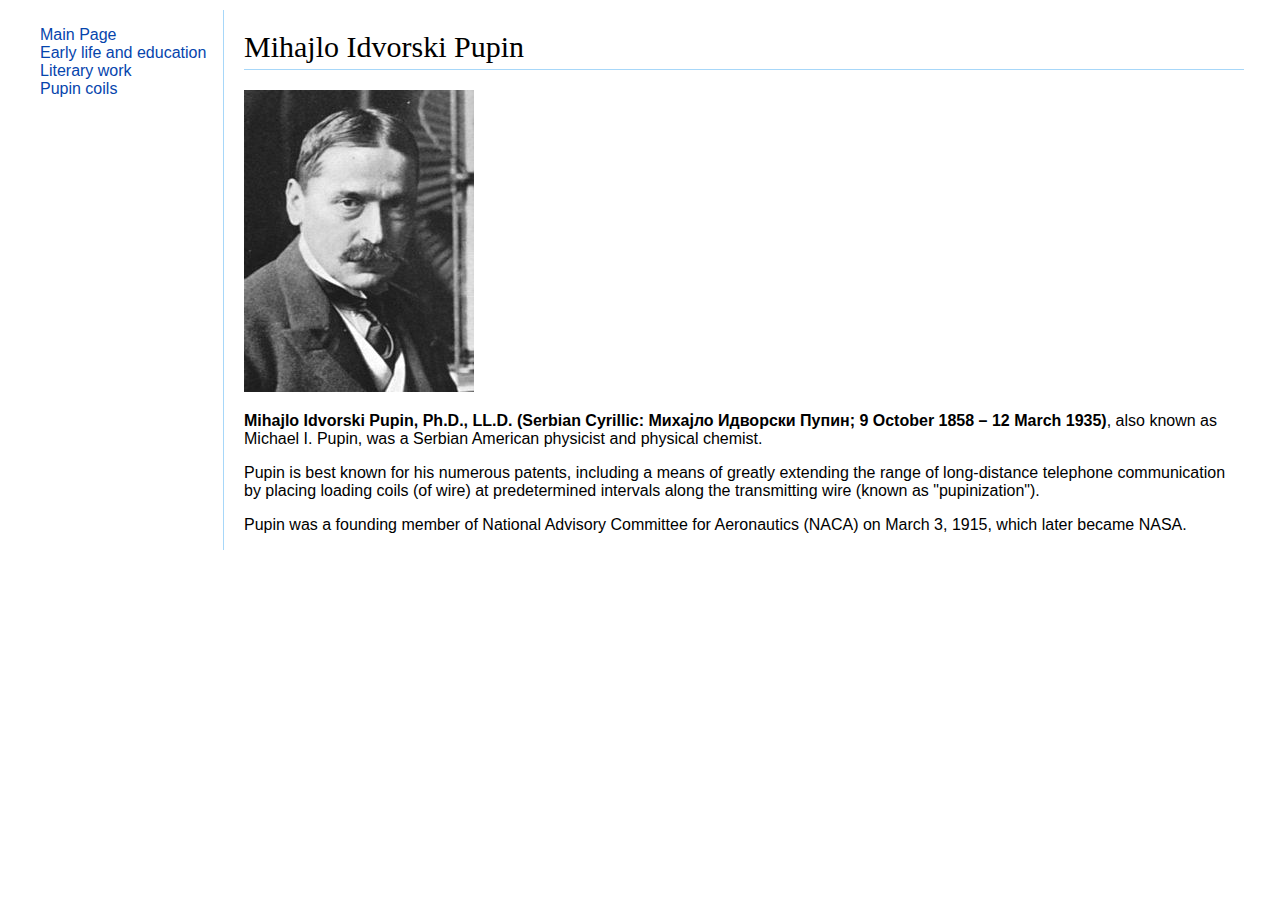
<file: index.html>
<!doctype html>
<html lang="en">
	<head> <title>Main Page</title>
			<meta charset="UTF-8">
			<link href="style.css" rel="stylesheet">
	</head>
	<body>
		
		
		
		
		<aside>
			<ul>
				<li><a href="index.html">Main Page</a></li>
				<li><a href="early-life-and-education.html">Early life and education</a></li>
				<li><a href="literary-work.html">Literary work</a></li>
				<li><a href="pupin-coils.html">Pupin coils</a></li>
			</ul>
		</aside><section><h1>Mihajlo Idvorski Pupin</h1>
			<img src="pupin.jpg" alt="Mihajlo Idvorski Pupin">
		<p><span class="important">Mihajlo Idvorski Pupin, Ph.D., LL.D. (Serbian Cyrillic: Михајло Идворски Пупин; 9 October 1858 – 12 March 1935)</span>, 
			also known as Michael I. Pupin, was a Serbian American physicist and physical chemist.
			</p>
			<p>Pupin is best known for his numerous patents, including a means of greatly extending the range of long-distance 
			telephone communication by placing loading coils (of wire) at predetermined intervals along the transmitting wire 
			(known as "pupinization").
			</p>
			<p> Pupin was a founding member of National Advisory Committee for Aeronautics (NACA) on March 3, 1915, which later 
			became NASA.
			</p>
		</section>
	</body>
</html>
</file>
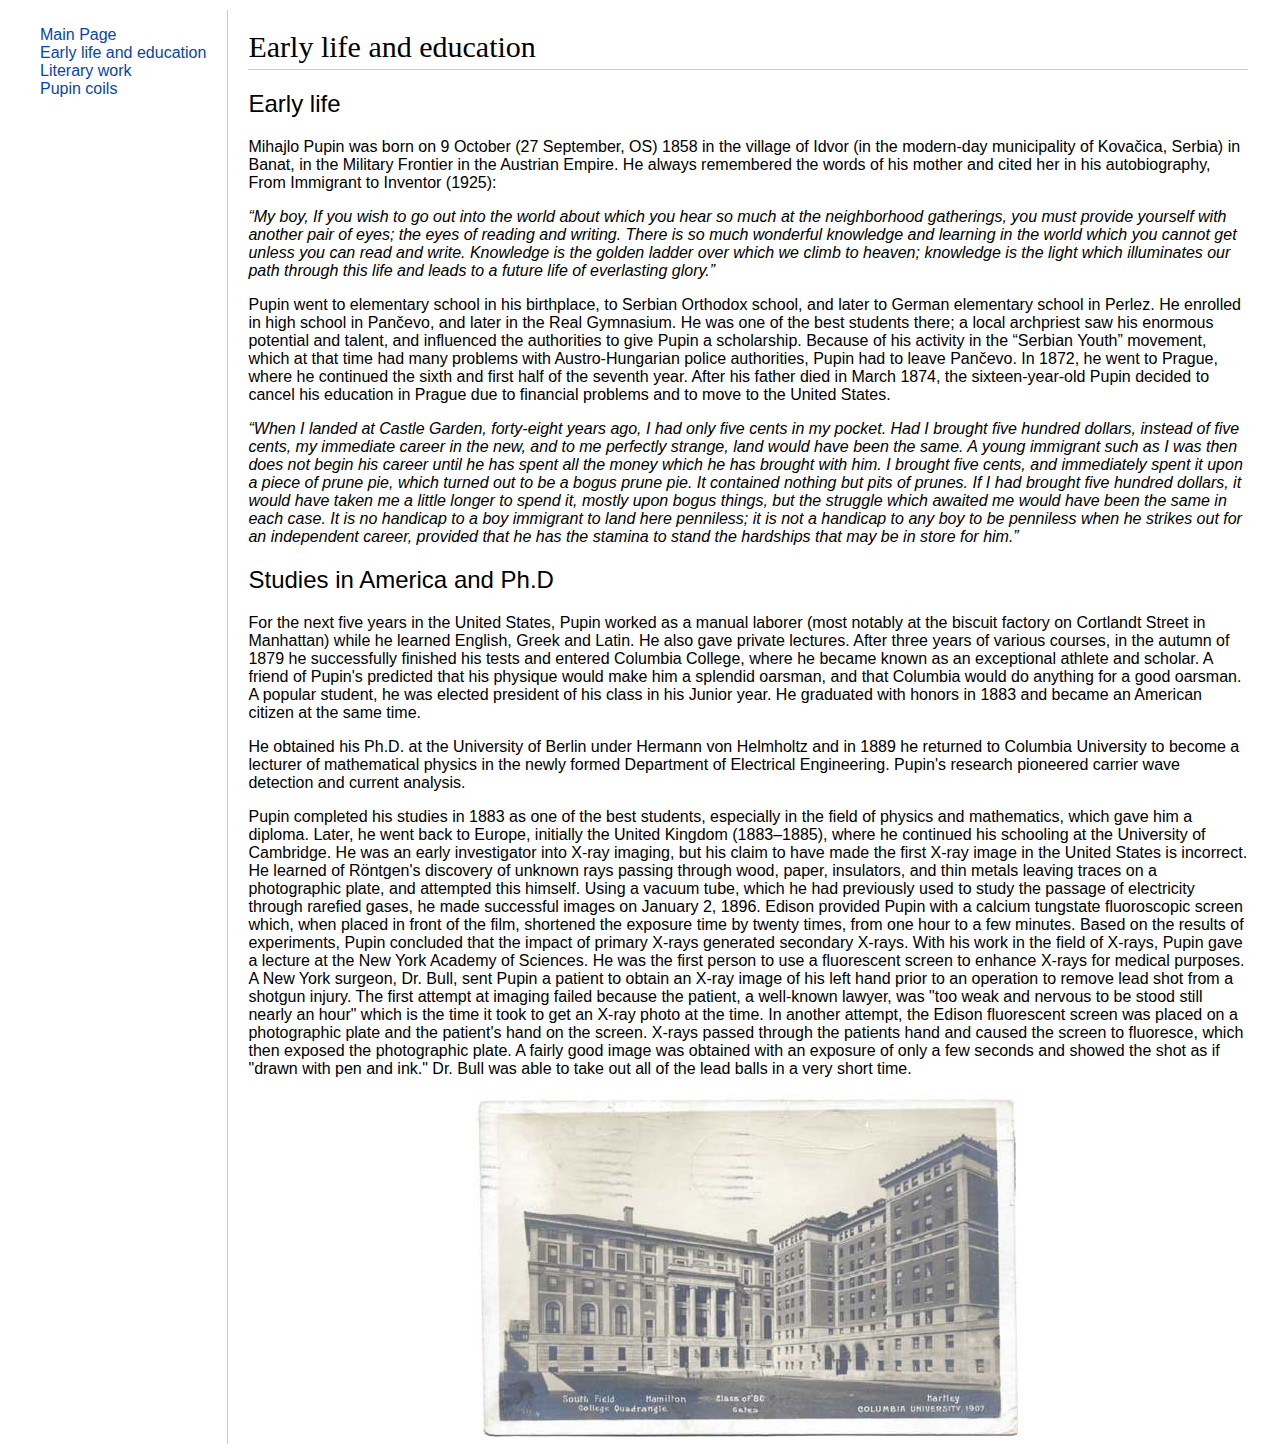
<file: early-life-and-education.html>
<!doctype html>
<html lang="en">
	<head> <title>Early Life And Education</title>
			<meta charset="UTF-8">
			<link href="style.css" rel="stylesheet">
	</head>
	<body>
		<aside><ul>
			<li><a href="index.html">Main Page</a></li>
			<li><a href="early-life-and-education.html">Early life and education</a></li>
			<li><a href="literary-work.html">Literary work</a></li>
			<li><a href="pupin-coils.html">Pupin coils</a></li>
		</ul></aside>
		
		<section><h1>Early life and education</h1>
		<h2>Early life</h2>
		<p>Mihajlo Pupin was born on 9 October (27 September, OS) 1858 in the village of Idvor (in the modern-day municipality
			of Kovačica, Serbia) in Banat, in the Military Frontier in the Austrian Empire. He always remembered the words of
			his mother and cited her in his autobiography, From Immigrant to Inventor (1925):
		</p>
		<p><span class="quote">“My boy, If you wish to go out into the world about which you hear so much at the neighborhood gatherings, you
			must provide yourself with another pair of eyes; the eyes of reading and writing. There is so much wonderful 
			knowledge and learning in the world which you cannot get unless you can read and write. Knowledge is the golden
			ladder over which we climb to heaven; knowledge is the light which illuminates our path through this life and
			leads to a future life of everlasting glory.”</span>
		</p>
		<p> Pupin went to elementary school in his birthplace, to Serbian Orthodox school, and later to German elementary
			school in Perlez. He enrolled in high school in Pančevo, and later in the Real Gymnasium. He was one of the best
			students there; a local archpriest saw his enormous potential and talent, and influenced the authorities to give
			Pupin a scholarship. Because of his activity in the “Serbian Youth” movement, which at that time had many
			problems with Austro-Hungarian police authorities, Pupin had to leave Pančevo. In 1872, he went to Prague, where
			he continued the sixth and first half of the seventh year. After his father died in March 1874, the 
			sixteen-year-old Pupin decided to cancel his education in Prague due to financial problems and to move to the
			United States.</p>
		<p><span class="quote">“When I landed at Castle Garden, forty-eight years ago, I had only five cents in my pocket. Had I brought five
			hundred dollars, instead of five cents, my immediate career in the new, and to me perfectly strange, land would
			have been the same. A young immigrant such as I was then does not begin his career until he has spent all the
			money which he has brought with him. I brought five cents, and immediately spent it upon a piece of prune pie,
			which turned out to be a bogus prune pie. It contained nothing but pits of prunes. If I had brought five hundred
			dollars, it would have taken me a little longer to spend it, mostly upon bogus things, but the struggle which
			awaited me would have been the same in each case. It is no handicap to a boy immigrant to land here penniless;
			it is not a handicap to any boy to be penniless when he strikes out for an independent career, provided that he
			has the stamina to stand the hardships that may be in store for him.”</span>
		</p>
		<h2>Studies in America and Ph.D</h2>
		<p>For the next five years in the United States, Pupin worked as a manual laborer (most notably at the biscuit
			factory on Cortlandt Street in Manhattan) while he learned English, Greek and Latin. He also gave private
			lectures. After three years of various courses, in the autumn of 1879 he successfully finished his tests and
			entered Columbia College, where he became known as an exceptional athlete and scholar. A friend of Pupin's
			predicted that his physique would make him a splendid oarsman, and that Columbia would do anything for a good
			oarsman. A popular student, he was elected president of his class in his Junior year. He graduated with honors
			in 1883 and became an American citizen at the same time. 
		</p>
		<p>He obtained his Ph.D. at the University of Berlin under Hermann von Helmholtz and in 1889 he returned to Columbia
			University to become a lecturer of mathematical physics in the newly formed Department of Electrical 
			Engineering. Pupin's research pioneered carrier wave detection and current analysis. 
		</p>
		<p>Pupin completed his studies in 1883 as one of the best students, especially in the field of physics and
			mathematics, which gave him a diploma. Later, he went back to Europe, initially the United Kingdom (1883–1885),
			where he continued his schooling at the University of Cambridge. He was an early investigator into X-ray 
			imaging, but his claim to have made the first X-ray image in the United States is incorrect. He learned of
			Röntgen's discovery of unknown rays passing through wood, paper, insulators, and thin metals leaving traces on a
			photographic plate, and attempted this himself. Using a vacuum tube, which he had previously used to study the
			passage of electricity through rarefied gases, he made successful images on January 2, 1896. Edison provided
			Pupin with a calcium tungstate fluoroscopic screen which, when placed in front of the film, shortened the
			exposure time by twenty times, from one hour to a few minutes. Based on the results of experiments, Pupin 
			concluded that the impact of primary X-rays generated secondary X-rays. With his work in the field of X-rays,
			Pupin gave a lecture at the New York Academy of Sciences. He was the first person to use a fluorescent screen to
			enhance X-rays for medical purposes. A New York surgeon, Dr. Bull, sent Pupin a patient to obtain an X-ray image
			of his left hand prior to an operation to remove lead shot from a shotgun injury. The first attempt at imaging
			failed because the patient, a well-known lawyer, was "too weak and nervous to be stood still nearly an hour" which is the time it took to get an X-ray photo at the time. In another attempt, the Edison fluorescent screen was placed on a photographic plate and the patient's hand on the screen. X-rays passed through the patients hand and caused the screen to fluoresce, which then exposed the photographic plate. A fairly good image was obtained with an exposure of only a few seconds and showed the shot as if "drawn with pen and ink." Dr. Bull was able to take out all of the lead balls in a very short time.
		</p>
		<div id="photo"><img src="university.jpg" alt="University"></div>
		</section>
	</body>
</html>
</file>
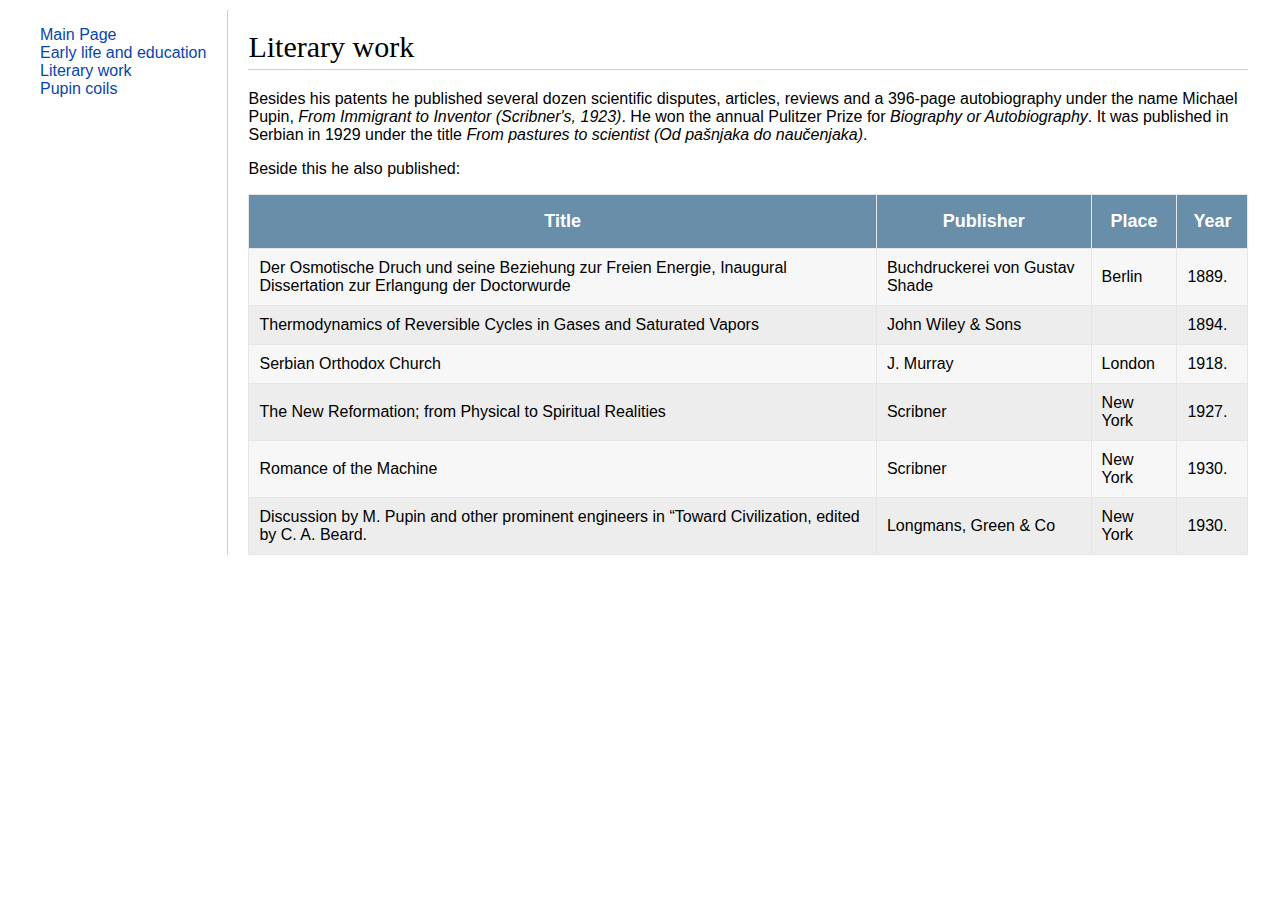
<file: literary-work.html>
<!doctype html>
<html lang="en">
	<head> <title>Literary work</title>
			<meta charset="UTF-8">
			<link href="style.css" rel="stylesheet">
	</head>
	<body>
		<aside><ul>
			<li><a href="index.html">Main Page</a></li>
			<li><a href="early-life-and-education.html">Early life and education</a></li>
			<li><a href="literary-work.html">Literary work</a></li>
			<li><a href="pupin-coils.html">Pupin coils</a></li>
		</ul></aside>
		
		<section><h1>Literary work</h1>
		<p>Besides his patents he published several dozen scientific disputes, articles, reviews and a 396-page autobiography 
			under the name Michael Pupin, <span class="quote">From Immigrant to Inventor (Scribner's, 1923)</span>. He won the annual Pulitzer 
			Prize for <span class="quote">Biography or Autobiography</span>. It was published in Serbian in 1929 under the title 
			<span class="quote">From pastures to scientist (Od pašnjaka do naučenjaka)</span>.
		</p>
		<p>Beside this he also published:</p>
		<table>
			<tr id="heading">
				<th>Title</th>
				<th>Publisher</th>
				<th>Place</th>
				<th>Year</th>
			</tr>
			<tr class="even">
				<td>Der Osmotische Druch und seine Beziehung zur Freien Energie, Inaugural Dissertation zur 
				Erlangung der Doctorwurde</td> 
				<td>Buchdruckerei von Gustav Shade</td> 
				<td>Berlin</td>
				<td>1889.</td>
			</tr>
			<tr>
				<td>Thermodynamics of Reversible Cycles in Gases and Saturated Vapors</td> 
				<td>John Wiley & Sons</td>
				<td></td>
				<td>1894.</td>
			</tr>
			<tr class="even">
				<td>Serbian Orthodox Church</td> 
				<td>J. Murray</td> 
				<td>London</td> 
				<td>1918.</td>
			</tr>
			<tr>
				<td>The New Reformation; from Physical to Spiritual Realities</td> 
				<td>Scribner</td> 
				<td>New York</td> 
				<td>1927.</td>
			</tr>
			<tr class="even">
				<td>Romance of the Machine</td>
				<td>Scribner</td>
				<td>New York</td>
				<td>1930.</td>
			</tr>
			<tr>
				<td>Discussion by M. Pupin and other prominent engineers in “Toward Civilization, edited by C. A. Beard.</td>
				<td>Longmans, Green & Co</td>
				<td>New York</td>
				<td>1930.</td>
			</tr>
		</table>
		</section>
	</body>
</html>
</file>
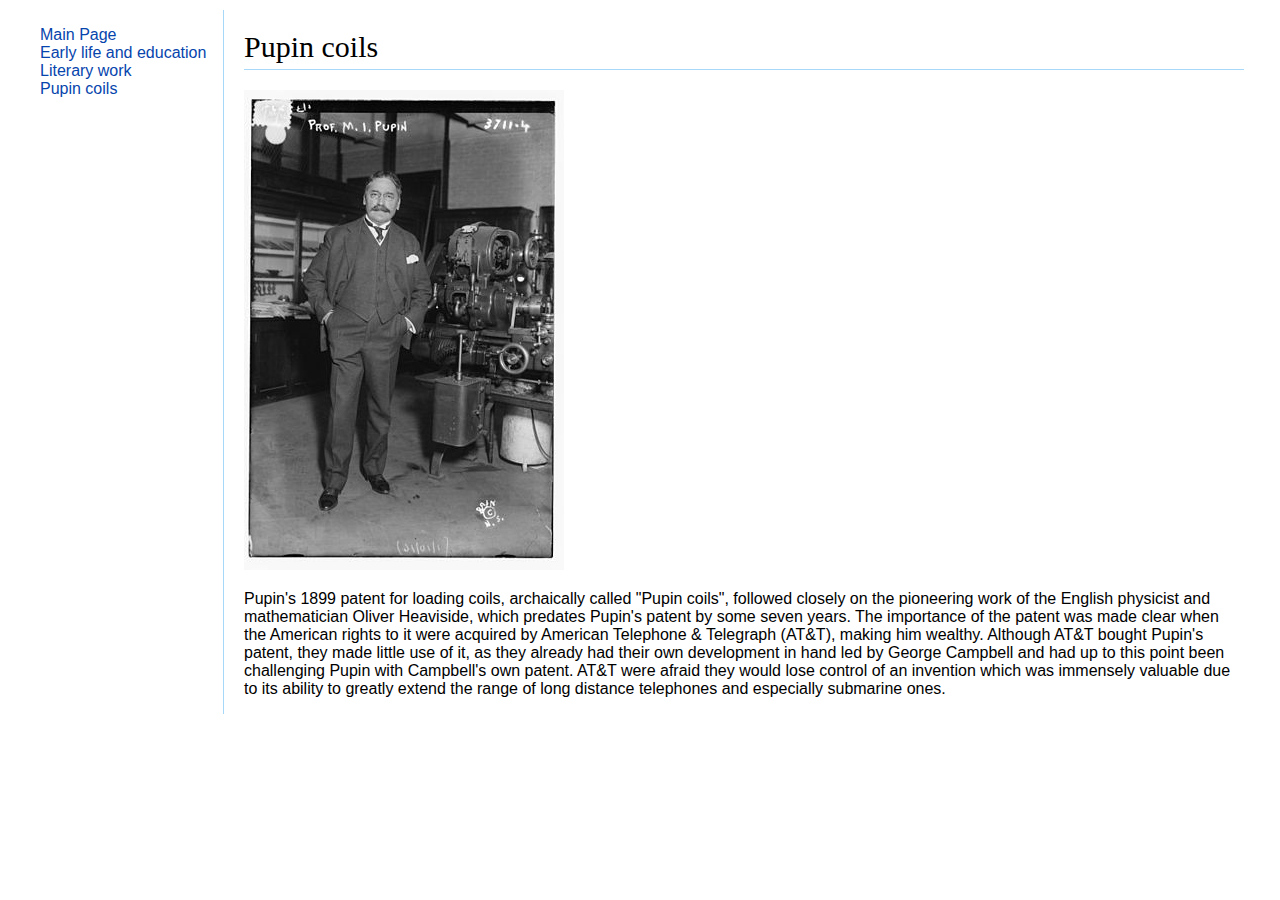
<file: pupin-coils.html>
<!doctype html>
<html lang="en">
	<head> <title>Pupin Coils</title>
			<meta charset="UTF-8">
			<link href="style.css" rel="stylesheet">
	</head>
	<body>
		<aside><ul>
			<li><a href="index.html">Main Page</a></li>
			<li><a href="early-life-and-education.html">Early life and education</a></li>
			<li><a href="literary-work.html">Literary work</a></li>
			<li><a href="pupin-coils.html">Pupin coils</a></li>
		</ul>
		</aside><section>
		<h1>Pupin coils</h1>
		<img src="pupin-1916.jpg" alt="Pupin">
		<p>Pupin's 1899 patent for loading coils, archaically called "Pupin coils", followed closely on the pioneering work of the English physicist and mathematician Oliver Heaviside, which predates Pupin's patent by some seven years. The importance of the patent was made clear when the American rights to it were acquired by American Telephone & Telegraph (AT&T), making him wealthy. Although AT&T bought Pupin's patent, they made little use of it, as they already had their own development in hand led by George Campbell and had up to this point been challenging Pupin with Campbell's own patent. AT&T were afraid they would lose control of an invention which was immensely valuable due to its ability to greatly extend the range of long distance telephones and especially submarine ones.
		</p></section>
	</body>
</html>
</file>
<file: style.css>
body{
	width: 1300px;
	margin: 0 0 0 0;
	padding: 10px 0 10px 0;
	font-family: Georgia, Verdana, Times-New-Roman, sans-serif;
	font-size: 16px;
}
section{
	display: inline-block;
	width: 1000px;
	padding: 0 0 0 20px;
	border-left: 1px solid #a7d7f9;
	
}
aside{
	display: inline-block;
	width: 220px;
	vertical-align: top;
	padding: 0 3px 0 0;
	

}
a:link {
	color: #0645ad;
	text-decoration: none;
}
a:visited{
	color: #0b0080;
}
a:hover{
	text-decoration: underline;
}
.important{
	font-weight: bold;
}
.quote{
	font-style: italic;
}
h1{
	
	font-size: 30px;
	font-family: times-new-roman;
	font-weight: normal;
	padding: 0 0 5px 0;
	border-bottom: 1px solid #a7d7f9;
	
}
h2{
	font-weight: normal;

}
li{
	list-style: none;
}
#quote1{
	font-style: bold;
	
}
table{
	display: table;
	margin: 0 auto;
	border-collapse: collapse;
}
th{
	padding: 16px;
}
td{
	padding: 10px;
}
th, td {
	border: solid 1px #e6e6e6;
}
tr{
	background-color: #ededed;
}
tr.even{
	background-color: #f7f7f7;
}
#heading{
	background-color: #698ea9;
	color: #ffffff;
	font-size: 18px;
}
#photo{
	text-align: center;
}
</file>
